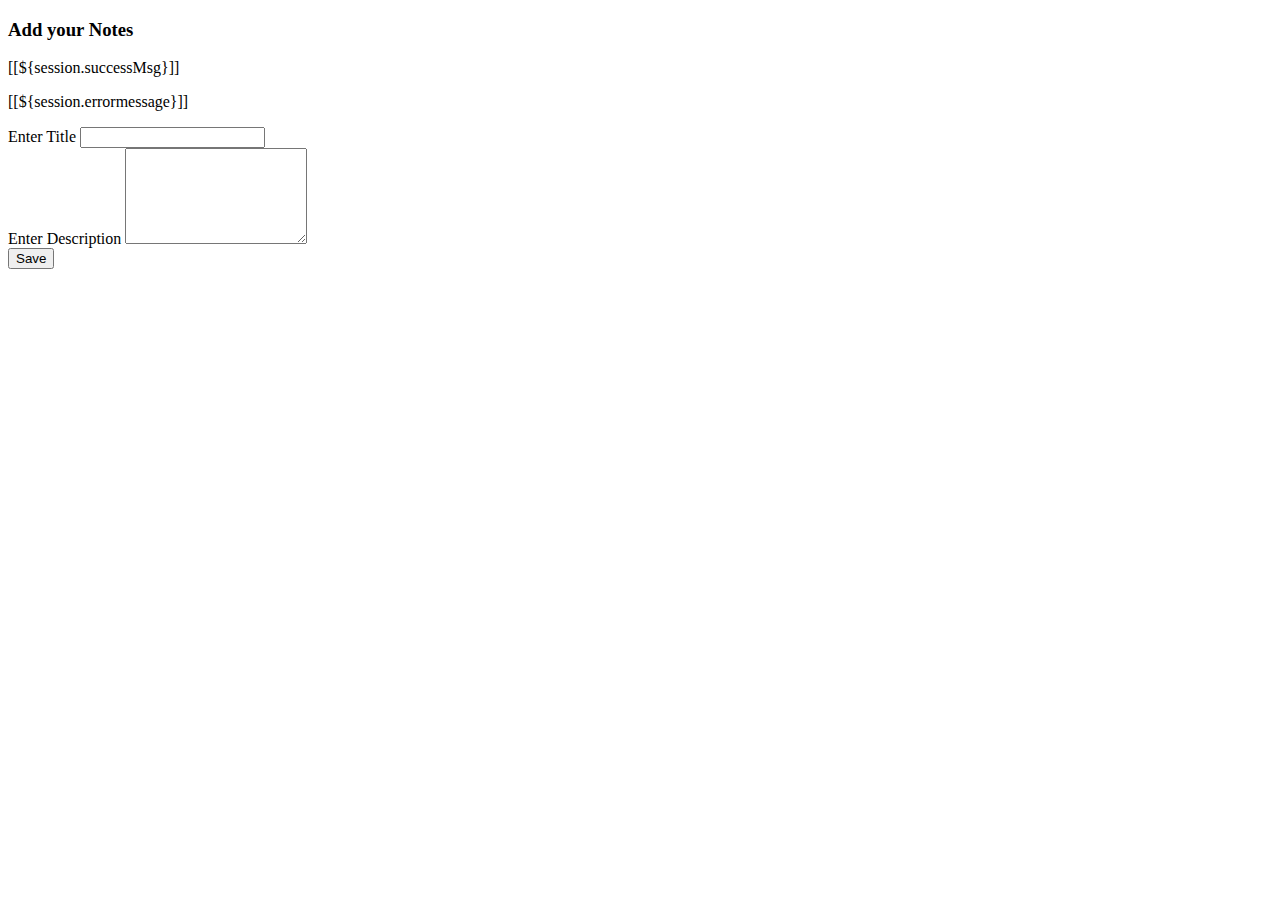
<file: Enotes_App/src/main/resources/templates/add_notes.html>
<!DOCTYPE html>
<html lang="en" xmlns:th="http://www.thymeleaf.org"
	th:replace="~{base::layout(~{::section})}">
<head>
<meta charset="UTF-8">
<title>Insert title here</title>
</head>
<body>
	<section>
		<div class="container mt-2">
			<div class="row">
				<div class="col-md-10 offset-md-1">
					<div class="card">
						<div class="card-header text-center">
							<h3>Add your Notes</h3>
							<th:block th:if="${session.successMsg}">
								<p class="fs-5 text-center text-success">[[${session.successMsg}]]</p>
								<th:block th:text="${@userServiceImpl.removeSessionMessage()}"></th:block>
							</th:block>
							<th:block th:if="${session.errormessage}">
								<p class="fs-5 text-center text-success">[[${session.errormessage}]]</p>
								<th:block th:text="${@userServiceImpl.removeSessionMessage()}"></th:block>

							</th:block>


						</div>
						<div class="card-body">
							<form action="/user/savenotes" method="post">
								<div class="mb-3">
									<label>Enter Title</label> <input type="text" name="title"
										class="form-control">
								</div>

								<div class="mb-3">
									<label>Enter Description</label>
									<textarea rows="6" cols="" class="form-control"
										name="content"></textarea>
								</div>

								<button class="btn btn-primary mt-4">Save</button>

							</form>
						</div>
					</div>
				</div>
			</div>
		</div>
	</section>
</body>
</html>
</file>
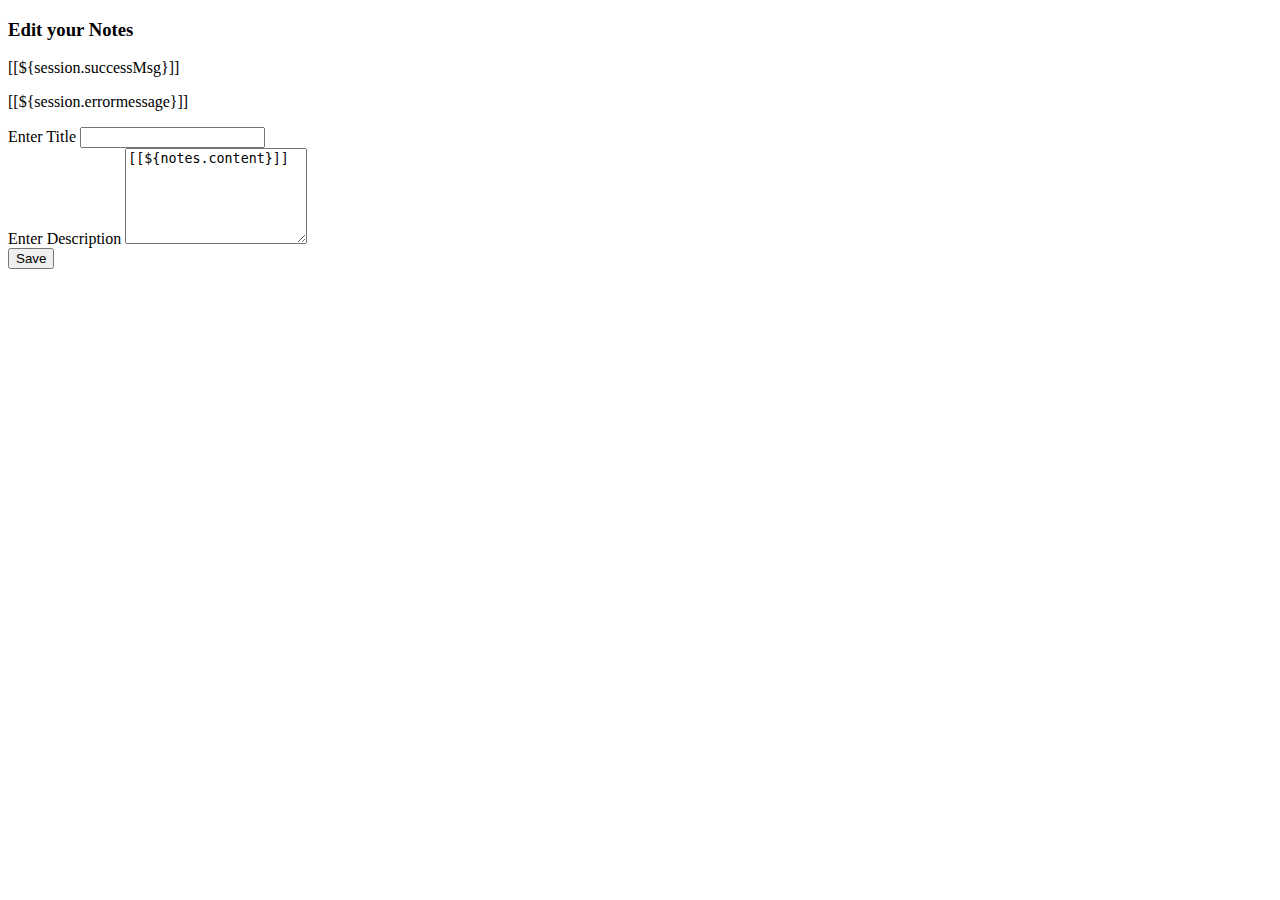
<file: Enotes_App/src/main/resources/templates/edit_notes.html>
<!DOCTYPE html>
<html lang="en" xmlns:th="http://www.thymeleaf.org"  th:replace="~{base::layout(~{::section})}">
<head>
<meta charset="UTF-8">
<title>Insert title here</title>
</head>
<body>

	<section>
		<div class="container mt-2">
			<div class="row">
				<div class="col-md-10 offset-md-1">
					<div class="card">
						<div class="card-header text-center">
							<h3>Edit your Notes</h3>
							<th:block th:if="${session.successMsg}">
								<p class="fs-5 text-center text-success">[[${session.successMsg}]]</p>
								<th:block th:text="${@userServiceImpl.removeSessionMessage()}"></th:block>
							</th:block>
							<th:block th:if="${session.errormessage}">
								<p class="fs-5 text-center text-success">[[${session.errormessage}]]</p>
								<th:block th:text="${@userServiceImpl.removeSessionMessage()}"></th:block>

							</th:block>


						</div>
						<div class="card-body">
							<form action="/user/saveeditednotes" method="post">
							    <input type="hidden" name="id" th:value="${notes.id}" />
							
								<div class="mb-3">
									<label>Enter Title</label> <input type="text" name="title"
										class="form-control" th:value="${notes.title}">
								</div>

								<div class="mb-3">
									<label>Enter Description</label>
									<textarea rows="6" cols="" class="form-control"
										name="content">[[${notes.content}]]</textarea>
								</div>

								<button class="btn btn-primary mt-4">Save</button>

							</form>
						</div>
					</div>
				</div>
			</div>
		</div>

</section>

</body>
</html>
</file>
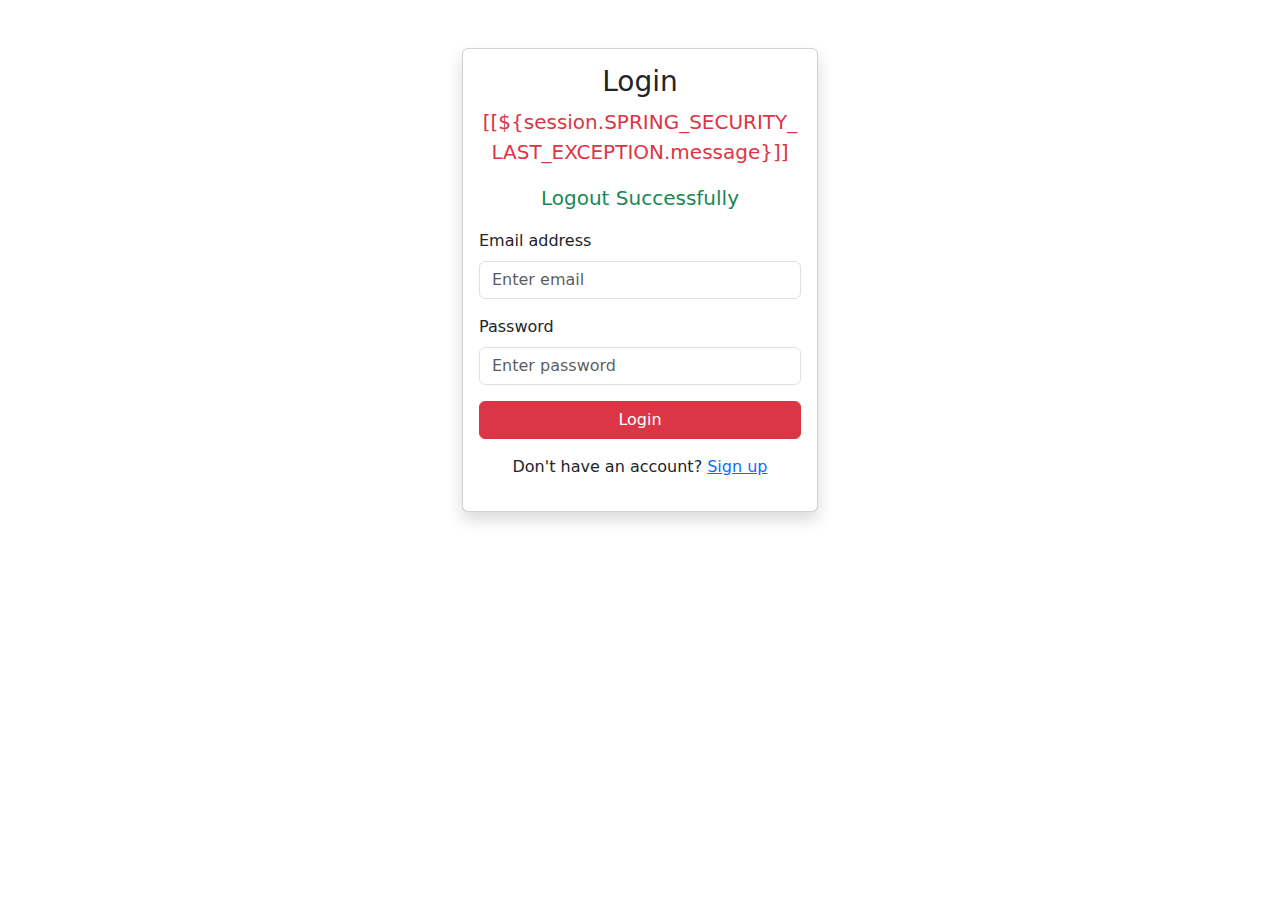
<file: Enotes_App/src/main/resources/templates/login.html>
<!DOCTYPE html>
<html lang="en" xmlns:th="http://www.thymeleaf.org"
	th:replace="~{base::layout(~{::section})}">
<head>
<meta charset="UTF-8">
<meta name="viewport" content="width=device-width, initial-scale=1.0">
<title>Login Page</title>
<!-- Bootstrap CSS -->
<link
	href="https://cdn.jsdelivr.net/npm/bootstrap@5.3.0/dist/css/bootstrap.min.css"
	rel="stylesheet">
</head>
<body>
	<section>
		<div class="container mt-5">
			<div class="row justify-content-center">
				<div class="col-md-6 col-lg-4">
					<div class="card shadow">
						<div class="card-body">
							<h3 class="card-title text-center">Login</h3>
							<th:block th:if="${param.error}">
							<p class="text-center text-danger fs-5">[[${session.SPRING_SECURITY_LAST_EXCEPTION.message}]]</p>
							</th:block>
							<th:block th:if="${param.logout}">
							<p class="text-center text-success fs-5">Logout Successfully</p>
							</th:block>


							<form action="userLogin" method="post">
								<div class="mb-3">
									<label for="email" class="form-label">Email address</label> <input
										type="email" class="form-control" id="email" name="username"
										placeholder="Enter email" required>
								</div>
								<div class="mb-3">
									<label for="password" class="form-label">Password</label> <input
										type="password" class="form-control" id="password" name="password"
										placeholder="Enter password" required>
								</div>
								<div class="d-grid">
									<button type="submit" class="btn btn-danger">Login</button>
								</div>
							</form>
							<div class="mt-3 text-center">
								<p>
									Don't have an account? <a href="/register">Sign up</a>
								</p>
							</div>
						</div>
					</div>
				</div>
			</div>
		</div>

		<!-- Bootstrap JS and dependencies -->
		<script
			src="https://cdn.jsdelivr.net/npm/@popperjs/core@2.11.6/dist/umd/popper.min.js"></script>
		<script
			src="https://cdn.jsdelivr.net/npm/bootstrap@5.3.0/dist/js/bootstrap.min.js"></script>
	</section>
</body>
</html>
</file>
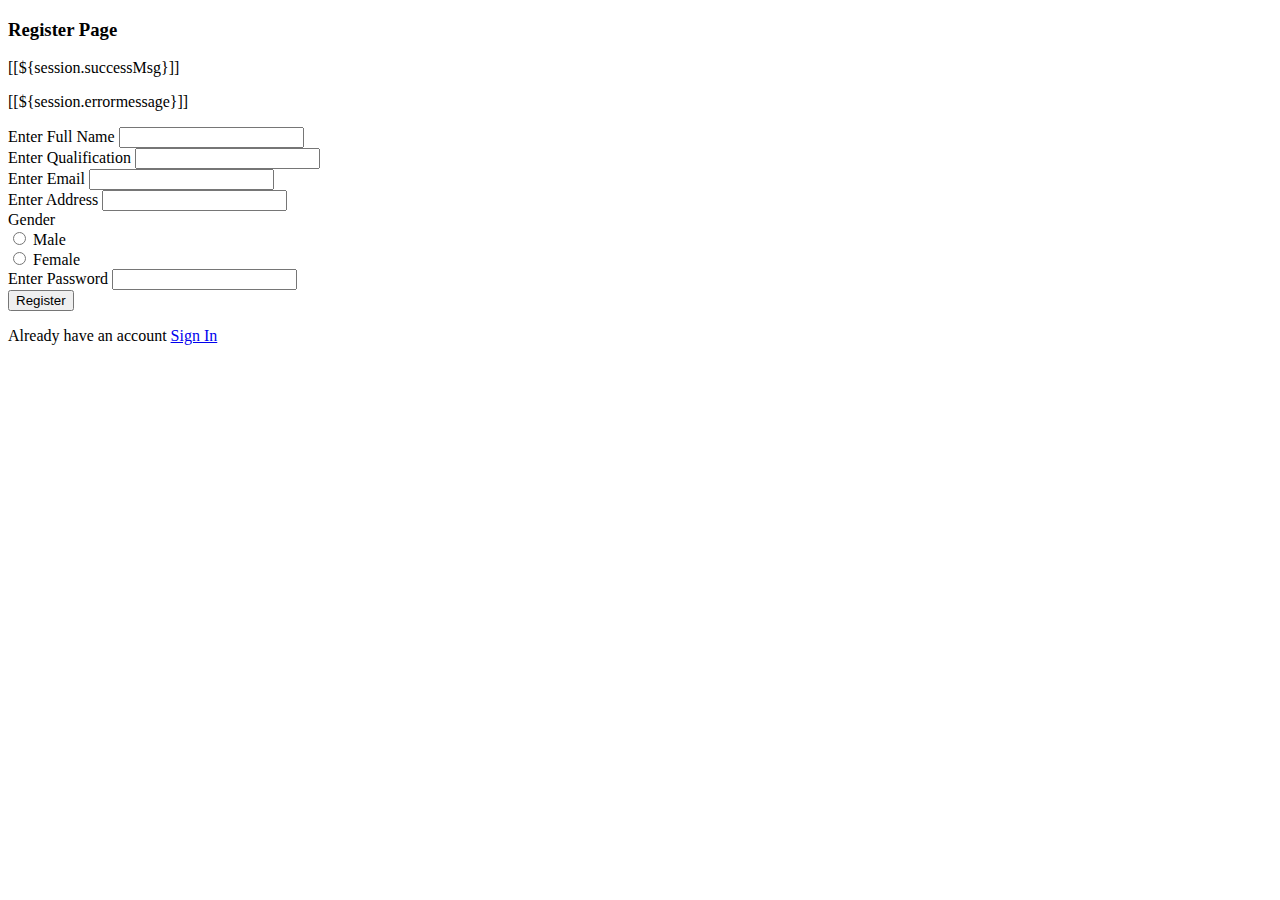
<file: Enotes_App/src/main/resources/templates/register.html>
<!DOCTYPE html>
<html lang="en" xmlns:th="http://www.thymeleaf.org"  th:replace="~{base::layout(~{::section})}">
<head>
<meta charset="ISO-8859-1">
<title>Register</title>
</head>
<body>
	<section>
		<div class="container mt-2 ">
			<div class="row">
				<div class="col-md-6 offset-md-3">
					<div class="card">
						<div class="card-header text-center">
							<h3>Register Page</h3>
							<th:block th:if="${session.successMsg}">
								<p class="fs-5 text-center text-success">[[${session.successMsg}]]</p>
								<th:block th:text="${@userServiceImpl.removeSessionMessage()}"></th:block>
							</th:block>
			             <th:block th:if="${session.errormessage}">
								<p class="fs-5 text-center text-success">[[${session.errormessage}]]</p>
	                         <th:block th:text="${@userServiceImpl.removeSessionMessage()}"></th:block>
								
							</th:block>
							
						</div>
						<div class="card-body ">
							<form action="/UserRegister" method=post>
								<div class="mb-3">
									<label>Enter Full Name</label> <input type="text" name=name
										class="form-control">
								</div>

								<div class="mb-3">
									<label>Enter Qualification</label> <input type="text"
										name="qualification" class="form-control">
								</div>
								<div class="mb-3">
									<label>Enter Email</label> <input type="email" name="email"
										class="form-control">
								</div>

								<div class="mb-3">
									<label>Enter Address</label> <input type="text" name="address"
										class="form-control">
								</div>

								<div class="mb-3">
									<label>Gender</label>
									<div class="form-check form-check-inline">
										<input class="form-check-input" type="radio" name="gender"
											id="inlineRadio1" value="Male"> <label
											class="form-check-label" for="inlineRadio1">Male</label>
									</div>
									<div class="form-check form-check-inline">
										<input class="form-check-input" type="radio" name="gender"
											id="inlineRadio2" value="Female"> <label
											class="form-check-label" for="inlineRadio2">Female</label>
									</div>

								</div>
								<div class="mb-3">
									<label>Enter Password</label> <input type="password"
										name="password" class="form-control">
								</div>

								<button class="btn btn-primary col-md-12">Register</button>
								<div class="mt-3 text-center">
								<p>
									Already  have an account <a href="/signin">Sign In</a>
								</p>
							</div>
							</form>
						</div>
					</div>
				</div>
			</div>
		</div>
	</section>
</body>
</html>
</file>
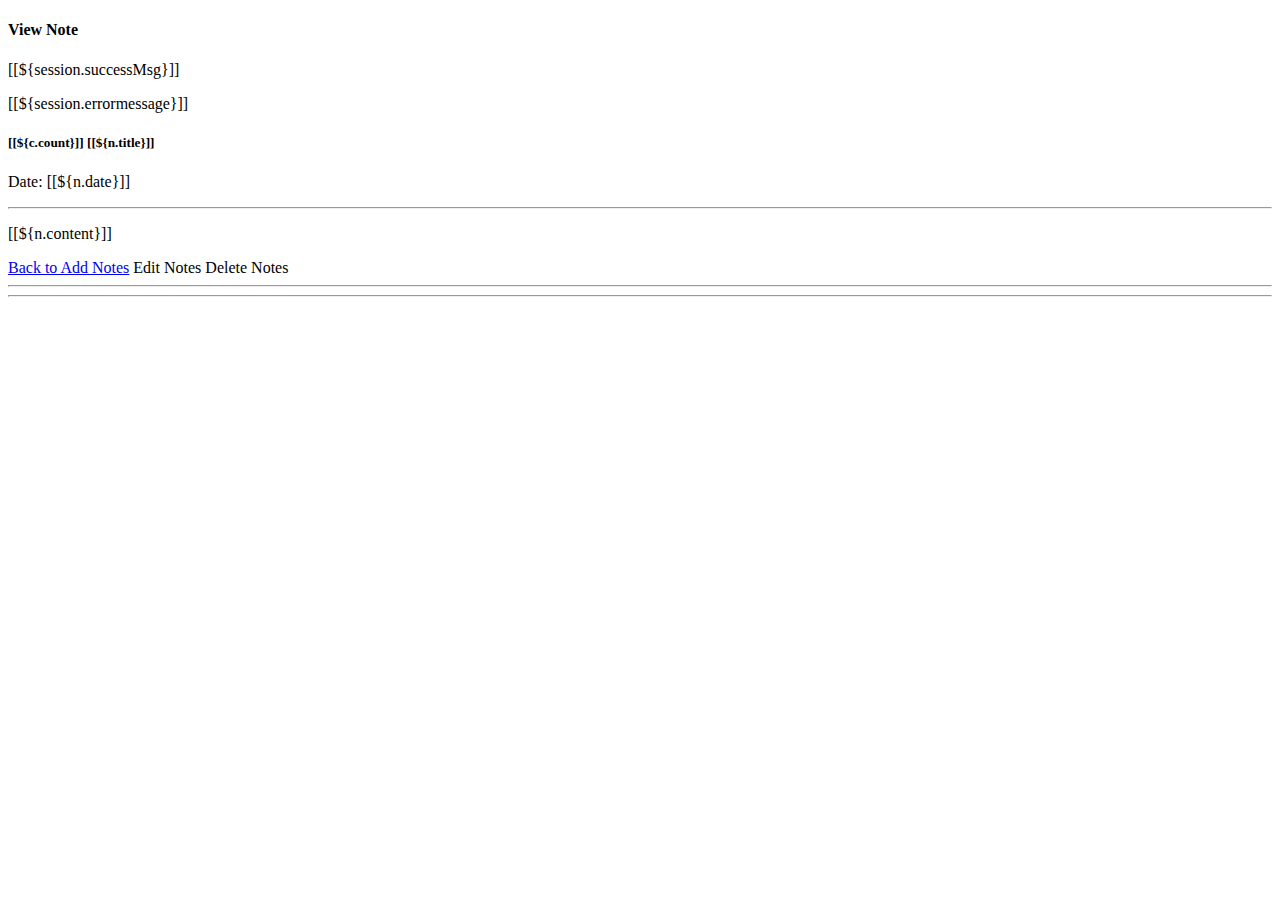
<file: Enotes_App/src/main/resources/templates/view_notes.html>
<!DOCTYPE html>
<html lang="en" xmlns:th="http://www.thymeleaf.org"
	th:replace="~{base::layout(~{::section})}">
<head>
<meta charset="UTF-8">
<title>Insert title here</title>
</head>
<body>
	<section>
		<div class="container mt-5">
			<div class="row justify-content-center">
				<div class="col-md-8">
					<div class="card shadow-lg rounded">
						<div class="card-header bg-primary text-white">
							<h4 class="mb-0">View Note</h4>
														<th:block th:if="${session.successMsg}">
								<p class="fs-5 text-center text-danger">[[${session.successMsg}]]</p>
								<th:block th:text="${@userServiceImpl.removeSessionMessage()}"></th:block>
							</th:block>
			             <th:block th:if="${session.errormessage}">
								<p class="fs-5 text-center text-danger">[[${session.errormessage}]]</p>
	                         <th:block th:text="${@userServiceImpl.removeSessionMessage()}"></th:block>
								
							</th:block>
							
							
							
							
						</div>
						<div class="card-body" th:each="n,c:${notes}">
							<h5 class="card-title text-primary">[[${c.count}]] [[${n.title}]]</h5>
							<p class="text-muted">
								Date: <span id="noteDate">[[${n.date}]]</span>
							</p>
							<hr>
							<p class="card-text" id="noteContent">[[${n.content}]]</p>
							<div >
								<a href="/user/addnotes" class="btn btn-secondary mt-3">Back
									to Add Notes</a> 
									<a th:href="@{'/user/editnotes/'+${n.id}}"
									class="btn btn-primary mt-3">Edit Notes</a>
									 <a
									th:href="@{'/user/deletenotes/'+${n.id}}" class="btn btn-danger mt-3">Delete Notes</a><hr><hr>
							</div>
						</div>
					</div>
				</div>
			</div>
		</div>

		<script
			src="https://cdn.jsdelivr.net/npm/bootstrap@5.3.0/dist/js/bootstrap.bundle.min.js"></script>

	</section>

</body>
</html>
</file>
